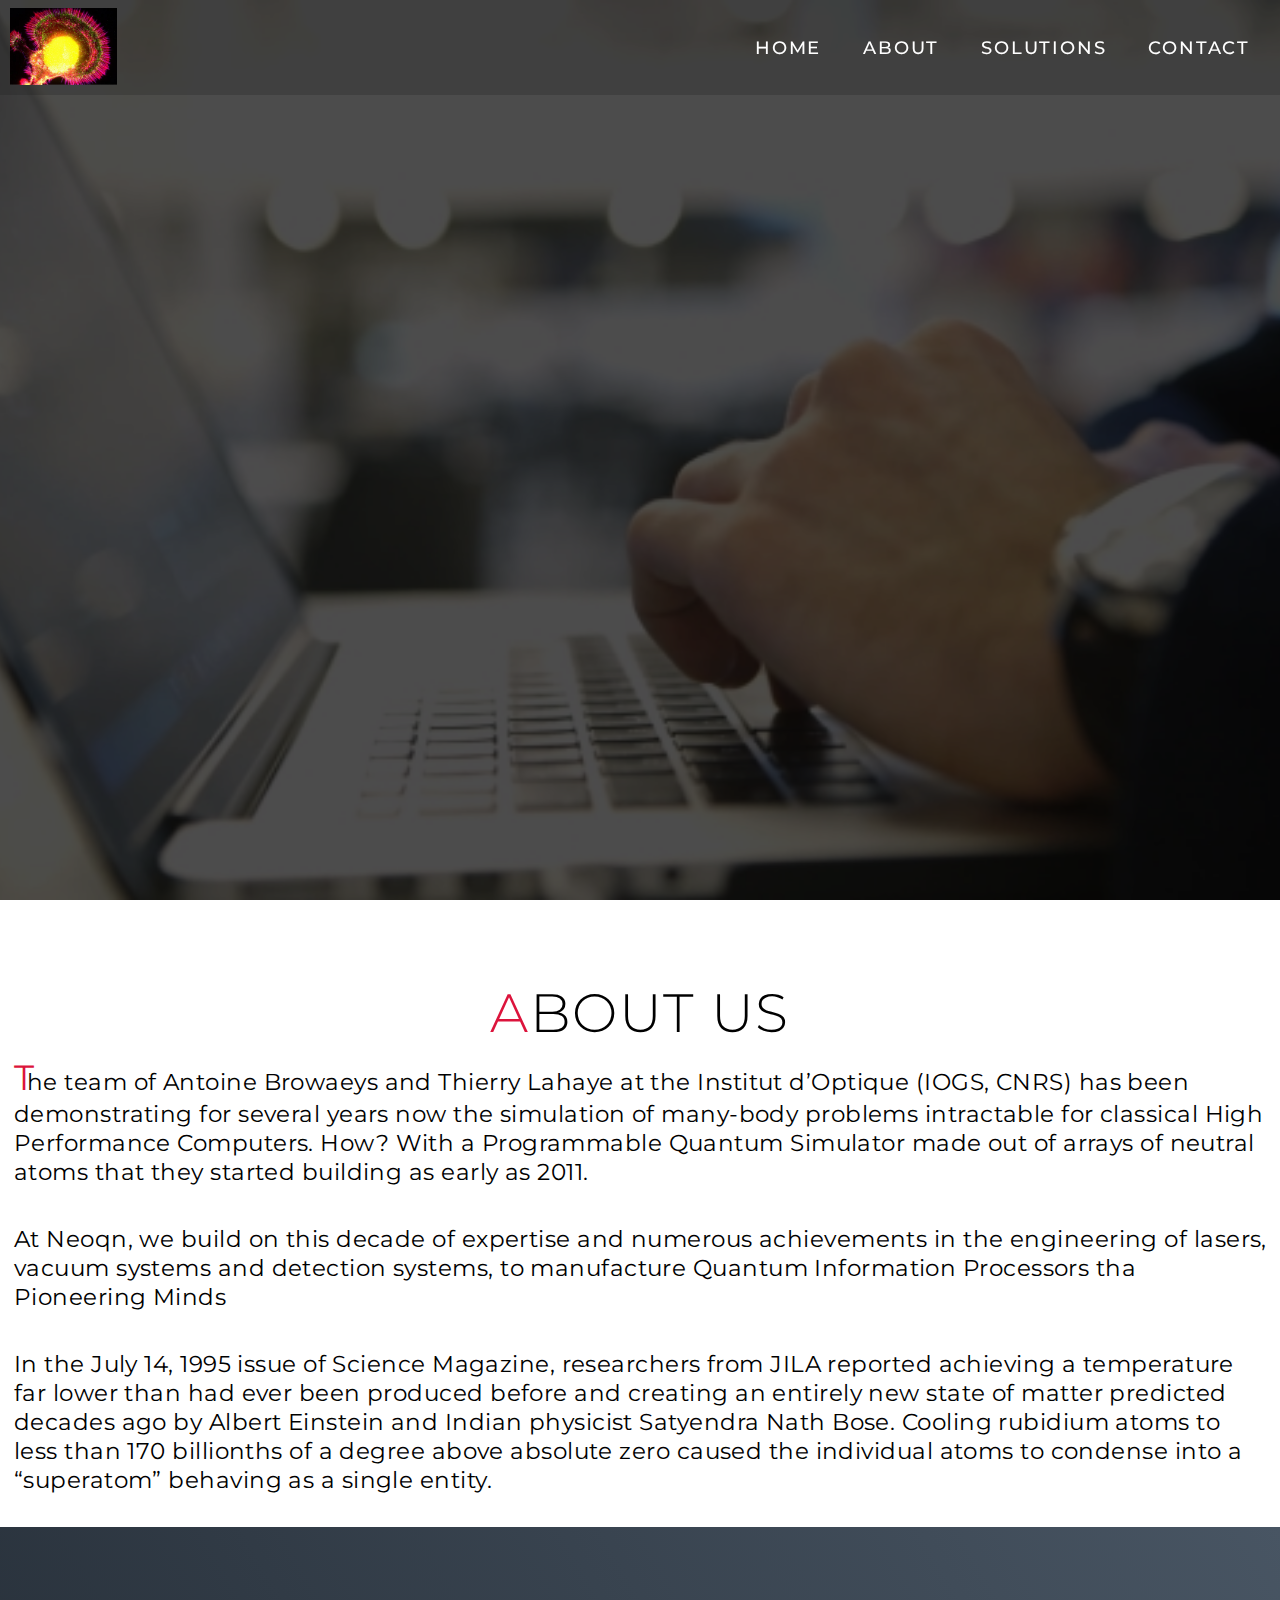
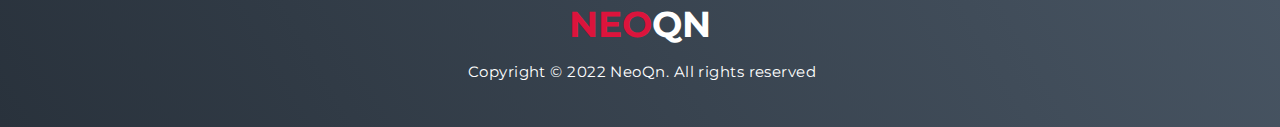
<file: about.html>
<!DOCTYPE html>
<html lang="en">
<head>
    <meta charset="UTF-8">
    <meta http-equiv="X-UA-Compatible" content="IE=edge">
    <meta name="viewport" content="width=device-width, initial-scale=1.0">
    <link rel="stylesheet" href="style.css">
    <title>NeoQn | About Us</title>
    <link rel="icon" href="img/neologo.jpg" size=16x16>
</head>
<body>

    <!--header-->
    <section id="header">
        <div class="header container">
          <div class="nav-bar">
            <div class="brand">
              <a href="#hero">
                <img src="img/neologo.jpg" draggable="false" class="logo-main">
              </a>
            </div>
            <div class="nav-list">   
              <div class="hamburger">
                <div class="bar"></div>
              </div>
              <ul>
                <li><a href="home.html" data-after="Home">Home</a></li>
            <li><a href="about.html" data-after="About">About</a></li>
            <li><a href="Solutions.html" data-after="Solutions">Solutions</a></li>
            <li><a href="home.html#contact" data-after="Contact">Contact</a></li>
              </ul>
            </div>
          </div>
        </div>
    </section>

    <!--hero-->
    <section id="hero_2">
      <div class="hero container">
        <div>
          <h1>Neoqn -  A global quantum   
            <span></span></h1>
          <h1>technology company solving the world's most<span></span></h1>
          <h1>challenging problems.<span></span></h1>
        </div> 
      </div>
    </section>

    
    <section id="about">
        <div class="about-title">
            <h1 class="section-title"><span class="span2">A</span>bout Us</h1>
        </div>
        <p><span class="span2">T</span>he team of Antoine Browaeys and Thierry Lahaye at the Institut d’Optique (IOGS, CNRS) has been
          demonstrating for several years now the simulation of many-body problems intractable for classical
          High Performance Computers. How? With a Programmable Quantum Simulator made out of arrays
          of neutral atoms that they started building as early as 2011.</p>
          <br><br><br>
        <p>At Neoqn, we build on this decade of expertise and numerous achievements in the engineering of
          lasers, vacuum systems and detection systems, to manufacture Quantum Information Processors tha
          Pioneering Minds</p>
          <br><br><br>
        <p>In the July 14, 1995 issue of Science Magazine, researchers from JILA reported achieving a
          temperature far lower than had ever been produced before and creating an entirely new state of
          matter predicted decades ago by Albert Einstein and Indian physicist Satyendra Nath Bose. Cooling
          rubidium atoms to less than 170 billionths of a degree above absolute zero caused the individual
          atoms to condense into a “superatom” behaving as a single entity.</p>

          <br><br><br>
      </section>
      
    <!-- About -->

    <!-- Footer -->
    <section id="footer">
      <div class="footer container">
        <div class="brand">
          <h1><span>Neo</span>QN</h1>
        </div><br>
  
        <p>Copyright © 2022 NeoQn. All rights reserved</p><br>
      </div>
    </section>
  <!-- End Footer -->


  <script src="app.js"></script>
    
</body>
</html>
</file>
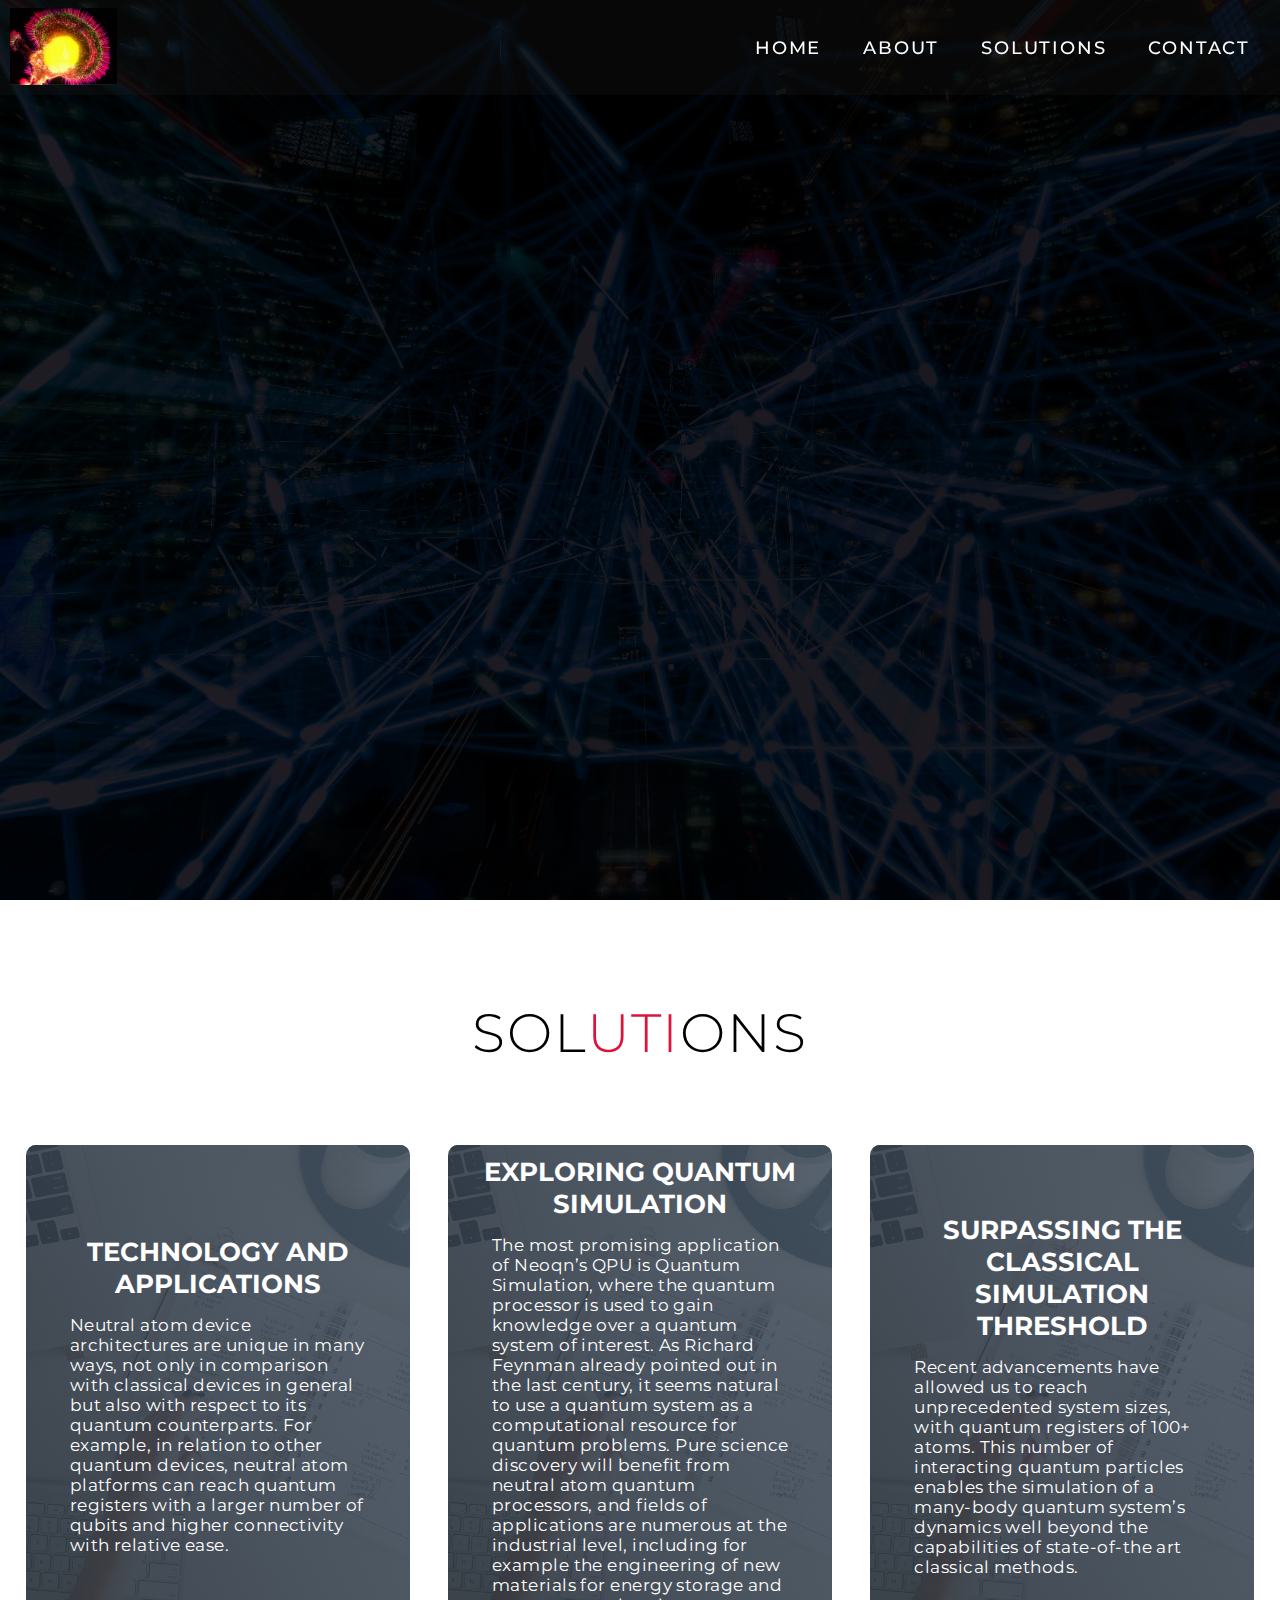
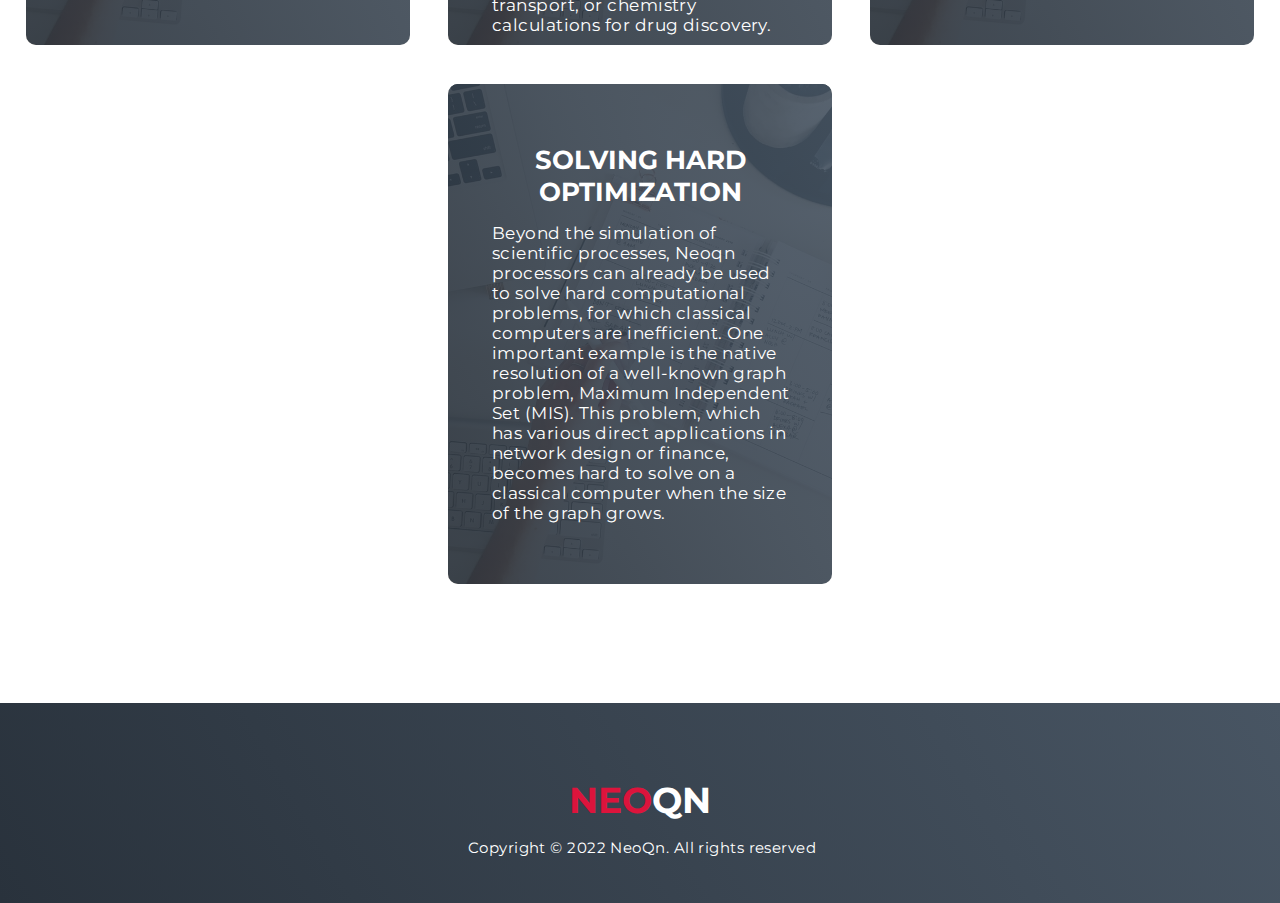
<file: Solutions.html>
<!DOCTYPE html>
<html lang="en">
<head>
    <meta charset="UTF-8">
    <meta http-equiv="X-UA-Compatible" content="IE=edge">
    <meta name="viewport" content="width=device-width, initial-scale=1.0">
    <title>NeoQn | Solutions</title>
    <link rel="stylesheet" href="style.css">
    <link rel="icon" href="img/neologo.jpg" size=16x16 class="tab-logo">
    
</head>
<body>
    <!-- Header -->
    <section id="header">
        <div class="header container" >
          <div class="nav-bar">
            <div class="brand">
              <a href="#hero">
                <img src="img/neologo.jpg" draggable="false" class="logo-main">
              </a>
            </div>
            <div class="nav-list">
              <div class="hamburger">
                <div class="bar"></div>
              </div>
              <ul>
                <li><a href="home.html" data-after="Home">Home</a></li>
                <li><a href="about.html" data-after="About">About</a></li>
                <li><a href="Solutions.html" data-after="Solutions">Solutions</a></li>
                <li><a href="home.html#contact" data-after="Contact">Contact</a></li>
              </ul>
            </div>
          </div>
        </div>
    </section>

    <!--hero-->
    <section id="hero_3">
      <div class="hero container">
        <div>
          <h1>Neoqn -  A global quantum<span></span></h1>
          <h1>technology company solving the world's most<span></span></h1>
          <h1>challenging problems.<span></span></h1>
        </div>
      </div>
    </section>
    <!--Services-->
    <section id="services">
        <div class="services container">
          <div class="service-top">
            <h1 class="section-title">Sol<span>uti</span>ons</h1>
          </div>
          <div class="service-bottom">
            <div class="service-item">
              <h2>Technology and Applications</h2>
              <p>Neutral atom device architectures are unique in many ways, not only in comparison with classical
                devices in general but also with respect to its quantum counterparts. For example, in relation to
                other quantum devices, neutral atom platforms can reach quantum registers with a larger number
                of qubits and higher connectivity with relative ease.</p>
            </div>
            <div class="service-item">
              <h2>Exploring Quantum Simulation</h2>
              <p>The most promising application of Neoqn’s QPU is Quantum Simulation, where the quantum
                processor is used to gain knowledge over a quantum system of interest. As Richard Feynman already
                pointed out in the last century, it seems natural to use a quantum system as a computational
                resource for quantum problems. Pure science discovery will benefit from neutral atom quantum
                processors, and fields of applications are numerous at the industrial level, including for example the
                engineering of new materials for energy storage and transport, or chemistry calculations for drug
                discovery.
                </p>
            </div>
            <div class="service-item">
              <h2>Surpassing the Classical Simulation Threshold </h2>
              <p>Recent advancements have allowed us to reach unprecedented system sizes, with quantum registers
                of 100+ atoms. This number of interacting quantum particles enables the simulation of a many-body
                quantum system’s dynamics well beyond the capabilities of state-of-the art classical methods.
                </p>
            </div>
            <div class="service-item">
              <h2>Solving Hard Optimization</h2>
              <p>Beyond the simulation of scientific processes, Neoqn processors can already be used to solve hard
                computational problems, for which classical computers are inefficient. One important example is the
                native resolution of a well-known graph problem, Maximum Independent Set (MIS). This problem,
                which has various direct applications in network design or finance, becomes hard to solve on a
                classical computer when the size of the graph grows.
                </p>
            </div>
            
        </div>
      </section>

      <!--footer-->
      <section id="footer">
        <div class="footer container">
          <div class="brand">
            <h1><span>Neo</span>QN</h1>
          </div><br>
    
          <p>Copyright © 2022 NeoQn. All rights reserved</p><br>
        </div>
      </section>

 <script src="app.js"></script>
</body>
</html>
</file>
<file: style.css>
@import 'https://fonts.googleapis.com/css?family=Montserrat:300, 400, 700&display=swap';
* {
	padding: 0;
	margin: 0;
	box-sizing: border-box;
}
html {
	font-size: 9px;
	font-family: 'Montserrat', sans-serif;
	scroll-behavior: smooth;
}
a {
	text-decoration: none;
}
.container {
	min-height: 100vh;
	width: 100%;
	display: flex;
	align-items: center;
	justify-content: center;
}
img {
	height: 100%;
	width: 100%;
	object-fit: cover;
}
p{
	color: black;
	font-size: 2.6rem;
	margin-top: 5px;
	/* line-height: 2.5rem; */
	font-weight: 400;
	letter-spacing: 0.05rem;
	margin-left: 14px;
	margin-right: 10px;
	/* animation: floating 3s ease-in-out infinite; */
}
@keyframes floating {
    0% { transform: translate(0,  0px); }
    50%  { transform: translate(0, 10px); }
    100%   { transform: translate(0, -0px); }   
}
p span{
	color: crimson;
	font-size: 3.9rem;
	letter-spacing: -7px;
}

.section-title {
	font-size: 4rem;
	font-weight: 300;
	color: black;
	margin-bottom: 10px;
	text-transform: uppercase;
	letter-spacing: 0.2rem;
	text-align: center;
}
.section-title3 {
    font-size: 4rem;
    font-weight: 300;
    color: black;
    margin-top: 2%;
    /* text-transform: uppercase; */
    /* letter-spacing: 0.1rem; */
    text-align: center;
    /* margin: -36%; */
    /* width: 287%; */
    /* transform: translateX(0%); */
    margin-right: 21px;
    margin-left: 21px;
}

.span22{
	font-size: 6.5rem;
	color: crimson;
	letter-spacing: -10px;
}
.section-title span {
	color: crimson;
}

.cta {
	display: inline-block;
	padding: 10px 30px;
	color: white;
	background-color: transparent;
	border: 2px solid crimson;
	font-size: 2rem;
	text-transform: uppercase;
	letter-spacing: 0.1rem;
	margin-top: 30px;
	transition: 0.3s ease;
	transition-property: background-color, color;
}
.cta2 {
    display: inline-block;
    padding: 10px 33px;
    color: black;
    background-color: transparent;
    border: 2px solid crimson;
    font-size: 2rem;
    text-transform: uppercase;
    letter-spacing: 0.1rem;
    margin-top: 7px;
    transition: 0.3s ease;
    transition-property: background-color, color;
	align-self: center;
}
.cta:hover {
	color: white;
	background-color: crimson;
}
.cta2:hover {
	color: white;
	background-color: crimson;
}

/* width */
::-webkit-scrollbar {
	width: 10px;
  }
  
  /* Track */
  
   
  /* Handle */
  ::-webkit-scrollbar-thumb {
	background: crimson; 
	border-radius: 1px;
  }
  
  /* Handle on hover */
  ::-webkit-scrollbar-thumb:hover {
	background: crimson; 
	filter: brightness(0.5);
  }







/* Header section */
#header {
	position: fixed;
	z-index: 1000;
	left: 0;
	top: 0;
	width: 100vw;
	height: auto;
}
#header .header {
	min-height: 8vh;
	background-color: rgba(31, 30, 30, 0.24);
	transition: 0.3s ease background-color;
}
#header .nav-bar {
	display: flex;
	align-items: center;
	justify-content: space-between;
	width: 100%;
	height: 100%;
	max-width: 1300px;
	padding: 0 10px;
}
#header .nav-list ul {
	list-style: none;
	position: absolute;
	background-color: rgb(31, 30, 30);
	width: 100vw;
	height: 100vh;
	left: 100%;
	top: 0;
	display: flex;
	flex-direction: column;
	justify-content: center;
	align-items: center;
	z-index: 1;
	overflow-x: hidden;
	transition: 0.5s ease left;
}
#header .nav-list ul.active {
	left: 0%;
}
#header .nav-list ul a {
	font-size: 3rem;
	font-weight: 500;
	letter-spacing: 0.2rem;
	text-decoration: none;
	color: white;
	text-transform: uppercase;
	padding: 20px;
	display: block;
}
#header .nav-list ul a::after {
	content: attr(data-after);
	position: absolute;
	top: 50%;
	left: 50%;
	transform: translate(-50%, -50%) scale(0);
	color: rgba(240, 248, 255, 0.021);
	font-size: 13rem;
	letter-spacing: 50px;
	z-index: -1;
	transition: 0.3s ease letter-spacing;
}
#header .nav-list ul li:hover a::after {
	transform: translate(-50%, -50%) scale(1);
	letter-spacing: initial;
}
#header .nav-list ul li:hover a {
	color: crimson;
}
#header .hamburger {
	height: 60px;
	width: 60px;
	display: inline-block;
	border: 3px solid white;
	border-radius: 50%;
	position: relative;
	display: flex;
	align-items: center;
	justify-content: center;
	z-index: 100;
	cursor: pointer;
	transform: scale(0.8);
	margin-right: 20px;
}
#header .hamburger:after {
	position: absolute;
	content: '';
	height: 100%;
	width: 100%;
	border-radius: 50%;
	border: 3px solid white;
	animation: hamburger_puls 1s ease infinite;
}
#header .hamburger .bar {
	height: 2px;
	width: 30px;
	position: relative;
	background-color: white;
	z-index: -1;
}
#header .hamburger .bar::after,
#header .hamburger .bar::before {
	content: '';
	position: absolute;
	height: 100%;
	width: 100%;
	left: 0;
	background-color: white;
	transition: 0.3s ease;
	transition-property: top, bottom;
}
#header .hamburger .bar::after {
	top: 8px;
}
#header .hamburger .bar::before {
	bottom: 8px;
}
#header .hamburger.active .bar::before {
	bottom: 0;
}
#header .hamburger.active .bar::after {
	top: 0;
}
/* End Header section */

/* Hero Section */
#hero {
	background-image: url(img/homepage.jpg);
	background-size: cover;
	background-position: top center;
	position: relative;
	z-index: 1;
}


#hero::after {
	content: '';
	position: absolute;
	left: 0;
	top: 0;
	height: 100%;
	width: 100%;
	background-color: black;
	opacity: 0.7;
	z-index: -1;
}
#hero .hero {
	max-width: 1200px;
	margin: 0 auto;
	padding: 0 50px;
	justify-content: flex-start;
}
#hero h1 {
	display: block;
	width: fit-content;
	font-size: 4rem;
	position: relative;
	justify-self: center;
	align-items: center;
	text-align: center;
	color: transparent;
	animation: text_reveal 0.5s ease forwards;
	animation-delay: 1s;
}
#hero h1:nth-child(1) {
	animation-delay: 1s;
}
#hero h1:nth-child(2) {
	animation-delay: 2s;
}
#hero h1:nth-child(3) {
	animation: text_reveal_name 0.5s ease forwards;
	animation-delay: 3s;
}
#hero h1 span {
	position: absolute;
	top: 0;
	left: 0;
	height: 100%;
	width: 0;
	background-color: crimson;
	animation: text_reveal_box 1s ease;
	animation-delay: 0.5s;
}
#hero h1:nth-child(1) span {
	animation-delay: 0.5s;
}
#hero h1:nth-child(2) span {
	animation-delay: 1.5s;
}
#hero h1:nth-child(3) span {
	animation-delay: 2.5s;
}

/* End Hero Section */

/* Hero 1 */
#hero_1{
	background-image: url(img/solutionpic.jpg);
	background-size: cover;
	background-position:top center ;
	position: relative;
	z-index: 1;
}

#hero_1::after {
	content: '';
	position: absolute;
	left: 0;
	top: 0;
	height: 100%;
	width: 100%;
	background-color: black;
	opacity: 0.7;
	z-index: -1;
}
#hero_1 .hero {
	max-width: 1200px;
	margin: 0 auto;
	padding: 0 50px;
	justify-content: flex-start;
}
#hero h1 {
    display: block;
    width: fit-content;
    font-size: 4rem;
    position: relative;
    justify-self: center;
    align-items: center;
    text-align: center;
    color: transparent;
    animation: text_reveal 0.5s ease forwards;
    animation-delay: 1s;
    text-align: left;
}
#hero_1 h1:nth-child(1) {
	animation-delay: 1s;
}
#hero_1 h1:nth-child(2) {
	animation-delay: 2s;
}
#hero_1 h1:nth-child(3) {
	animation: text_reveal_name 0.5s ease forwards;
	animation-delay: 3s;
}
#hero_1 h1 span {
	position: absolute;
	top: 0;
	left: 0;
	height: 100%;
	width: 0;
	background-color: crimson;
	animation: text_reveal_box 1s ease;
	animation-delay: 0.5s;
}
#hero_1 h1:nth-child(1) span {
	animation-delay: 0.5s;
}
#hero_1 h1:nth-child(2) span {
	animation-delay: 1.5s;
}
#hero_1 h1:nth-child(3) span {
	animation-delay: 2.5s;
}

/* Hero 2 */
#hero_2{
	background: url(img/aboutus.jpg);
	background-size: cover;
	background-position:top center ;
	position: relative;
	z-index: 1;
}

#hero_2::after {
	content: '';
	position: absolute;
	left: 0;
	top: 0;
	height: 100%;
	width: 100%;
	background-color: black;
	opacity: 0.7;
	z-index: -1;
}
#hero_2 .hero {
	max-width: 1200px;
	margin: 0 auto;
	padding: 0 50px;
	justify-content: flex-start;
}
#hero_2 h1 {
    display: block;
    width: fit-content;
    font-size: 4rem;
    position: relative;
    justify-self: center;
    align-items: center;
    text-align: center;
    color: transparent;
    animation: text_reveal 0.5s ease forwards;
    animation-delay: 1s;
    text-align: left;
}
#hero_2 h1:nth-child(1) {
	animation-delay: 1s;
}
#hero_2 h1:nth-child(2) {
	animation-delay: 2s;
}
#hero_2 h1:nth-child(3) {
	animation: text_reveal_name 0.5s ease forwards;
	animation-delay: 3s;
}
#hero_2 h1 span {
	position: absolute;
	top: 0;
	left: 0;
	height: 100%;
	width: 0;
	background-color: crimson;
	animation: text_reveal_box 1s ease;
	animation-delay: 0.5s;
}
#hero_2 h1:nth-child(1) span {
	animation-delay: 0.3s;
}
#hero_2 h1:nth-child(2) span {
	animation-delay: 1.3s;
}
#hero_2 h1:nth-child(3) span {
	animation-delay: 2.3s;
}

/* Hero_3 */

#hero_3{
	background: url(img/solutionpic.jpg);
	background-size: cover;
	background-position:top center ;
	position: relative;
	z-index: 1;
}

#hero_3::after {
	content: '';
	position: absolute;
	left: 0;
	top: 0;
	height: 100%;
	width: 100%;
	background-color: black;
	opacity: 0.7;
	z-index: -1;
}
#hero_3 .hero {
	max-width: 1200px;
	margin: 0 auto;
	padding: 0 50px;
	justify-content: flex-start;
}
#hero_3 h1 {
    display: block;
    width: fit-content;
    font-size: 4rem;
    position: relative;
    justify-self: center;
    align-items: center;
    text-align: center;
    color: transparent;
    animation: text_reveal 0.5s ease forwards;
    animation-delay: 1s;
    text-align: left;
}
#hero_3 h1:nth-child(1) {
	animation-delay: 1s;
}
#hero_3 h1:nth-child(2) {
	animation-delay: 2s;
}
#hero_3 h1:nth-child(3) {
	animation: text_reveal_name 0.5s ease forwards;
	animation-delay: 3s;
}
#hero_3 h1 span {
	position: absolute;
	top: 0;
	left: 0;
	height: 100%;
	width: 0;
	background-color: crimson;
	animation: text_reveal_box 1s ease;
	animation-delay: 0.5s;
}
#hero_3 h1:nth-child(1) span {
	animation-delay: 0.3s;
}
#hero_3 h1:nth-child(2) span {
	animation-delay: 1.3s;
}
#hero_3 h1:nth-child(3) span {
	animation-delay: 2.3s;
}



/* Services Section */
#services .services {
	flex-direction: column;
	text-align: center;
	max-width: 1500px;
	margin: 0 auto;
	padding: 100px 0;
}
#services .service-top {
	max-width: 500px;
	margin: 0 auto;
}
#services .service-bottom {
	display: flex;
	align-items: center;
	justify-content: center;
	flex-wrap: wrap;
	margin-top: 50px;
}
#services .service-item {
	flex-basis: 80%;
	display: flex;
	align-items: flex-start;
	justify-content: center;
	flex-direction: column;
	padding: 30px;
	border-radius: 10px;
	background-image: url(./img/img-1.png);
	background-size: cover;
	margin: 10px 5%;
	position: relative;
	z-index: 1;
	overflow: hidden;
	height: 500px;
	
}

#services .service-item h2 {
	top: 5px;
	text-align: center;
	font-size : 40px;
}

/* #services .service-item p{
	font-size: 17px;
} */

#services .service-item:hover{
	box-shadow: 0 0 15px 0px rgb(0 0 0);
	
	transition: 0.2s;
}
#services .service-item::after {
	content: '';
	position: absolute;
	left: 0;
	top: 0;
	height: 100%;
	width: 100%;
	background-image: linear-gradient(60deg, #29323c 0%, #485563 100%);
	opacity: 0.9;
	z-index: -1;
}
#services .service-bottom .icon {
	height: 80px;
	width: 80px;
	margin-bottom: 20px;
}
#services .service-item h2 {
	font-size: 2.9rem;
	color: white;
	margin-bottom: 10px;
	text-transform: uppercase;
	text-align: center;
}
#services .service-item p {
	color: white;
	text-align: left;
	font-size: 16px;
}
/* End Services Section */

/* Projects section */
#projects .projects {
	flex-direction: column;
	max-width: 1200px;
	margin: 0 auto;
	padding: 100px 0;
}
#projects .projects-header h1 {
    margin-bottom: 14px;
}
#projects .all-projects {
	display: flex;
	align-items: center;
	justify-content: center;
	flex-direction: column;
	margin-top: 20px;
}
#projects .project-item {
	display: flex;
	align-items: center;
	justify-content: center;
	flex-direction: column;
	width: 80%;
	margin: 20px auto;
	overflow: hidden;
	border-radius: 10px;
}
#projects .project-info {
	padding: 30px;
	flex-basis: 50%;
	height: 100%;
	display: flex;
	align-items: center;
	justify-content: center;
	flex-direction: column;
	background-image: linear-gradient(60deg, #29323c 0%, #485563 100%);
	color: white;
}
#projects .project-info h1 {
	font-size: 4.5rem;
	font-weight: 500;
}
#projects .project-info h2 {
	font-size: 1.6rem;
	font-weight: 100;
	margin-top: 10px;
}
#projects .project-info p {
	color: white;
}
#projects .project-img {
	flex-basis: 50%;
	height: 300px;
	overflow: hidden;
	position: relative;
}
#projects .project-img:after {
	content: '';
	position: absolute;
	left: 0;
	top: 0;
	height: 100%;
	width: 100%;
	background-image: linear-gradient(60deg, #29323c 0%, #485563 100%);
	opacity: 0.7;
}
#projects .project-img img {
	transition: 0.3s ease transform;
}
#projects .project-item:hover .project-img img {
	transform: scale(1.1);
}
/* End Projects section */

/* About Section */
#about .about {
	flex-direction: column-reverse;
	text-align: center;
	max-width: 1200px;
	margin: 0 auto;
	padding: 100px 20px;
}

.about-title{
	margin-top: 80px;
}



/* End About Section */

/* contact Section */
#contact .contact {
	flex-direction: column;
	max-width: 1200px;
	margin: 0 auto;
	width: 90%;
}
#contact{
	background-image: linear-gradient(rgba(0,0,0,0.8), rgba(0,0,0,0.7)), url(img/contactus.jpg);;
	background-size: cover;
	background-position: center;
	margin: 100px auto;
	width: 80%;
	border-radius: 45px;
	height: 588px;
}

.contact_image{
	width: 50%;
	filter: brightness(0.5);
    border-radius: 45px;
}

.contact-title {
    text-align: center;
    align-items: center;
    font-family: 'Montserrat', sans-serif;
    color: white;
    font-size: 8rem;
    margin-bottom: 56px;
}

.contact-title .h1{
	margin-bottom: 30px;
}

#contact .contact-container{
	align-items: center;
	justify-content: center;
	margin-bottom: 42px;
	
}
#contact .contact-items {
	/* max-width: 400px; */
	width: 100%;
	
}
#contact .contact-item {
	width: 80%;
	padding: 20px;
	text-align: center;
	border-radius: 10px;
	padding: 30px;
	margin: 30px;
	display: flex;
	justify-content: center;
	align-items: center;
	flex-direction: column;
	box-shadow: 0px 0px 18px 0 #0000002c;
	transition: 0.3s ease box-shadow;
	color: white;
}
#contact .contact-item:hover {
	box-shadow: 0px 0px 5px 0 #0000002c;
}
#contact .icon {
	width: 70px;
	margin: 0 auto;
	margin-bottom: 10px;
}
#contact .contact-info h1 {
	font-size: 3.4rem;
	font-weight: 500;
	margin-bottom: 5px;
}
#contact .contact-info h2 {
	font-size: 1.5rem;
	line-height: 2rem;
	font-weight: 500;
}
/*End contact Section */

/* Footer */
#footer {
	background-image: linear-gradient(60deg, #29323c 0%, #485563 100%);
}
#footer .footer {
	min-height: 200px;
	flex-direction: column;
	padding-top: 50px;
	padding-bottom: 10px;
}
#footer h2 {
	color: white;
	font-weight: 500;
	font-size: 4rem;
	letter-spacing: 0.1rem;
	margin-top: 10px;
	margin-bottom: 10px;
}
.brand h1 {
	font-size: 4rem;
	text-transform: uppercase;
	color: white;
}
.brand h1 span {
	color: crimson;
}

#footer .social-icon {
	display: flex;
	margin-bottom: 30px;
}
#footer .social-item {
	height: 50px;
	width: 50px;
	margin: 0 5px;
}
#footer .social-item img {
	filter: grayscale(1);
	transition: 0.3s ease filter;
}
#footer .social-item:hover img {
	filter: grayscale(0);
}
#footer p {
	color: white;
	font-size: 1.7rem;
}
/* End Footer */

/* Keyframes */
@keyframes hamburger_puls {
	0% {
		opacity: 1;
		transform: scale(1);
	}
	100% {
		opacity: 0;
		transform: scale(1.4);
	}
}
@keyframes text_reveal_box {
	50% {
		width: 100%;
		left: 0;
	}
	100% {
		width: 0;
		left: 100%;
	}
}
@keyframes text_reveal {
	100% {
		color: white;
	}
}
@keyframes text_reveal_name {
	100% {
		color: crimson;
		font-weight: 500;
	}
}
/* End Keyframes */

/* Media Query For Tablet */
@media only screen and (min-width: 768px) {
	.cta {
		font-size: 2.5rem;
		padding: 20px 60px;
	}
	h1.section-title {
		font-size: 6rem;
	}

	/* Hero */
	#hero h1 {
		font-size: 6.5rem;
	}
	#hero_1 h1 {
		font-size: 6.5rem;
	}
	#hero_2 h1 {
		font-size: 6.5rem;
	}
	#hero_3 h1 {
		font-size: 6.5rem;
	}
	/* End Hero */

	/* Services Section */
	#services .service-bottom .service-item {
		flex-basis: 45%;
		margin: 2.5%;
	}
	/* End Services Section */

	/* Project */
	#projects .project-item {
		flex-direction: row;
	}
	#projects .project-item:nth-child(even) {
		flex-direction: row-reverse;
	}
	#projects .project-item {
		height: 400px;
		margin: 0;
		width: 100%;
		border-radius: 0;
	}
	#projects .all-projects .project-info {
		height: 100%;
	}
	#projects .all-projects .project-img {
		height: 100%;
	}
	/* End Project */

	/* About */
	#about .about {
		flex-direction: row;
	}
	#about .col-left {
		width: 600px;
		height: 400px;
		padding-left: 60px;
	}
	#about .about .col-left .about-img::after {
		left: -45px;
		top: 34px;
		height: 98%;
		width: 98%;
		border: 10px solid crimson;
	}
	#about .col-right {
		text-align: left;
		padding: 30px;
	}
	#about .col-right h1 {
		text-align: left;
	}
	/* End About */

	/* contact  */

	#contact{
		width: 98%;
	}
	#contact .contact {
		flex-direction: column;
		padding: 100px 0;
		align-items: center;
		justify-content: center;
		min-width: 20vh;
	}
	#contact .contact-items {
		width: 100%;
		display: flex;
		flex-direction: row;
		justify-content: space-evenly;
		margin: 0;
	}
	
	#contact .contact-item {
		width: 36.4%;
		margin: 0;
		flex-direction: row;
	}
	#contact .contact-item .icon {
		height: 100px;
		width: 100px;
	}
	#contact .contact-item .icon img {
		object-fit: contain;
	}
	#contact .contact-item .contact-info {
		width: 100%;
		text-align: left;
		padding-left: 20px;
	}
	#contact .contact-info h2{
		font-size: 1.5rem;
	}
	/* End contact  */

	#services .service-item p {
		color: white;
		text-align: left;
		font-size: 16.5px;
	}
}
@media only screen and (max-width:767px){
	#contact{
		height: 900px;
	}
}
@media only screen and (max-width:621px){
	#contact{
		height: 1055px;
	}
}
/* End Media Query For Tablet */

@media only screen and (max-width:430px){
	#contact {
		background-image: linear-gradient(rgba(0,0,0,0.8), rgba(0,0,0,0.7)), url(img/contactus.jpg);
		background-size: cover;
		background-position: center;
		margin: 100px auto;
		width: 96%;
		border-radius: 45px;
		height: 1021px;
	}
	#services .service-item {
		flex-basis: 100%;
	}
	.section-title3 {
		font-size: 3.3rem;
		font-weight: 300;
		color: black;
		margin-top: 2%;
		/* text-transform: uppercase; */
		/* letter-spacing: 0.1rem; */
		text-align: left;
		/* margin: -36%; */
		/* width: 287%; */
		/* transform: translateX(0%); */
		margin-right: 0px;
		margin-left: 9px;
	}
}

@media  only screen and (max-width:330px){
	#services .service-item p {
		color: white;
		text-align: left;
		font-size: 16px;
	}
}
/* Media Query For Desktop */
@media only screen and (min-width: 1200px) {
	/* header */
	#header .hamburger {
		display: none;
	}
	#header .nav-list ul {
		position: initial;
		display: block;
		height: auto;
		width: fit-content;
		background-color: transparent;
	}
	#header .nav-list ul li {
		display: inline-block;
	}
	#header .nav-list ul li a {
		font-size: 2rem;
	}
	#header .nav-list ul a:after {
		display: none;
	}
	/* End header */

	#services .service-bottom .service-item {
		flex-basis: 30%;
		margin: 1.5%;
	}
}


/* End  Media Query For Desktop */
@media only screen and (min-width:1440px){
	#contact {
		background-image: linear-gradient(rgba(0,0,0,0.8), rgba(0,0,0,0.7)), url(img/contactus.jpg);
		background-size: cover;
		background-position: center;
		margin: 100px auto;
		width: 83%;
		border-radius: 45px;
		height: 839px;
	}


}

@media only screen and (min-width:820px){
	#contact {
		background-image: linear-gradient(rgba(0,0,0,0.8), rgba(0,0,0,0.7)), url(img/contactus.jpg);
		background-size: cover;
		background-position: center;
		margin: 100px auto;
		width: 97%;
		border-radius: 45px;
		height: 824px;
	}
}



.centermake{
	text-align: center;
}

.tab-logo{
	border-radius: 30px;
}

.logo-main {
    width: 19%;
    /* height: 50%; */
    padding: 8px 0px;
}
</file>
